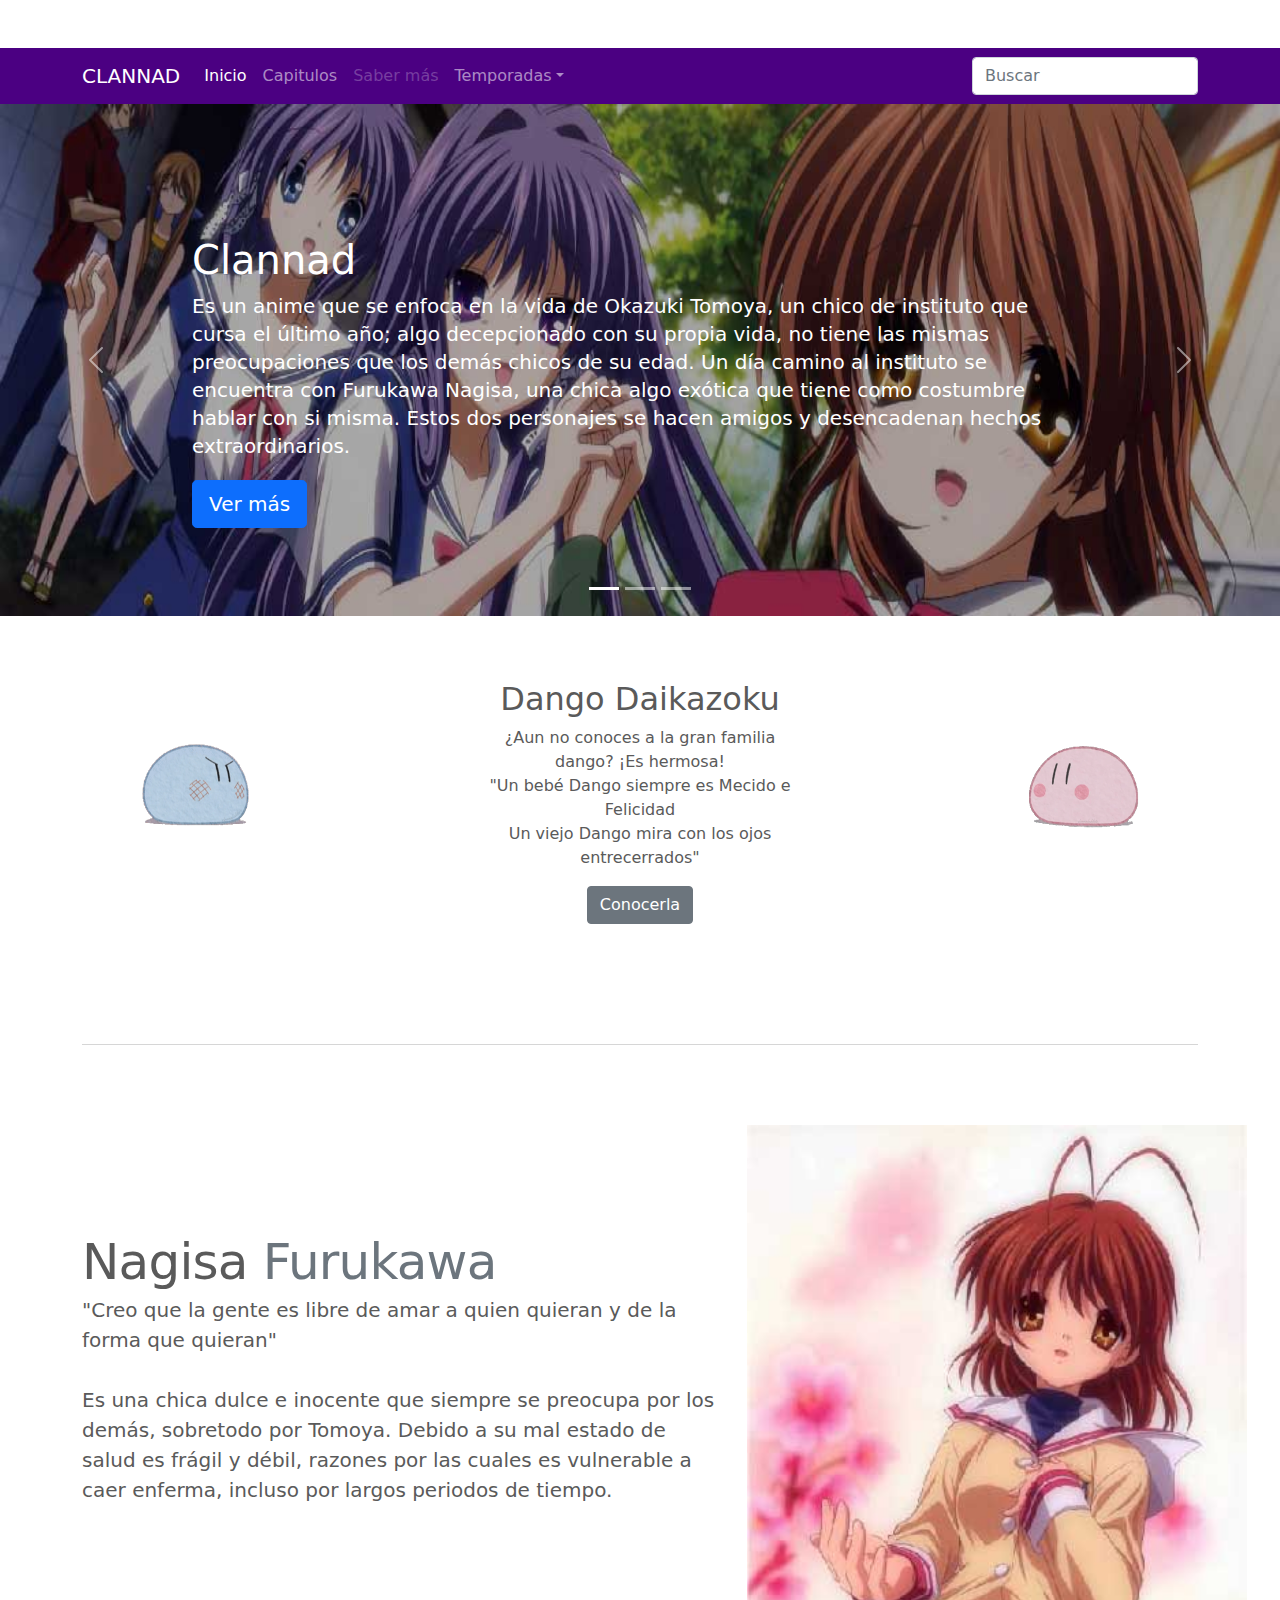
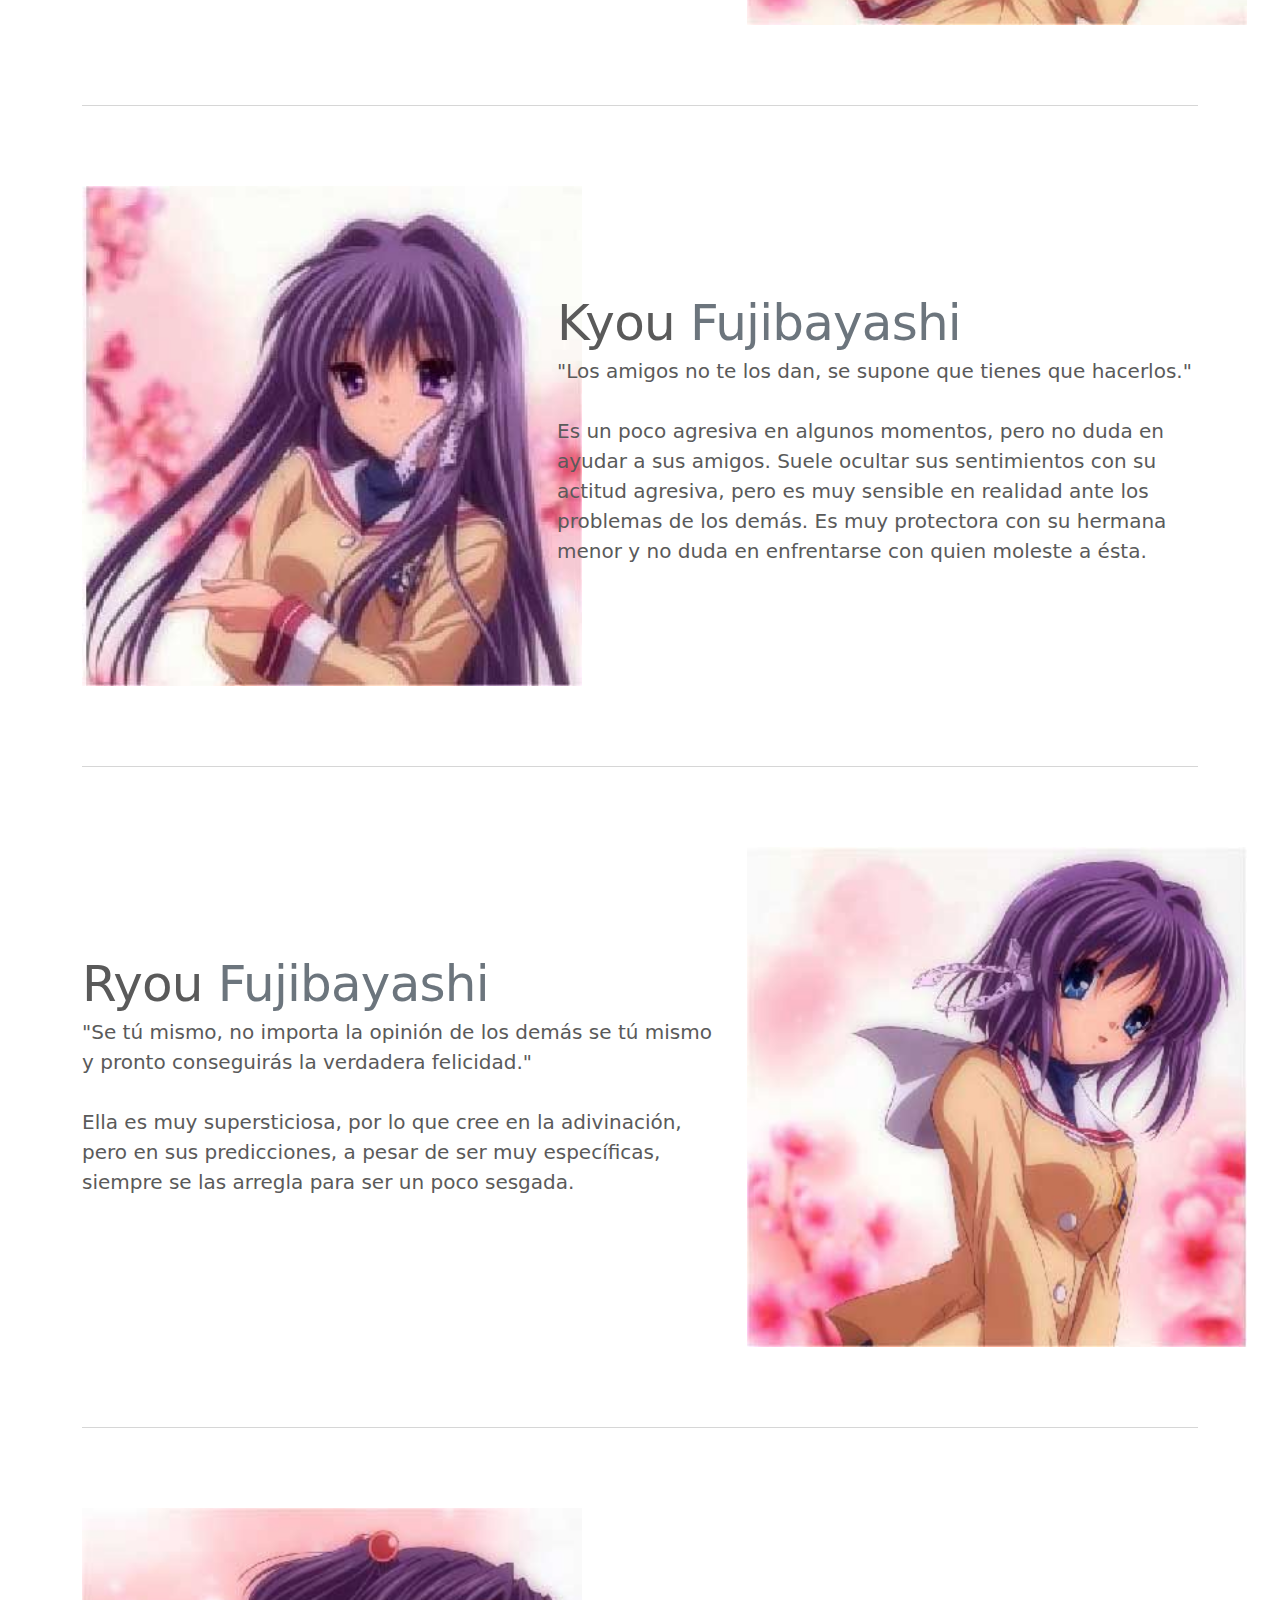
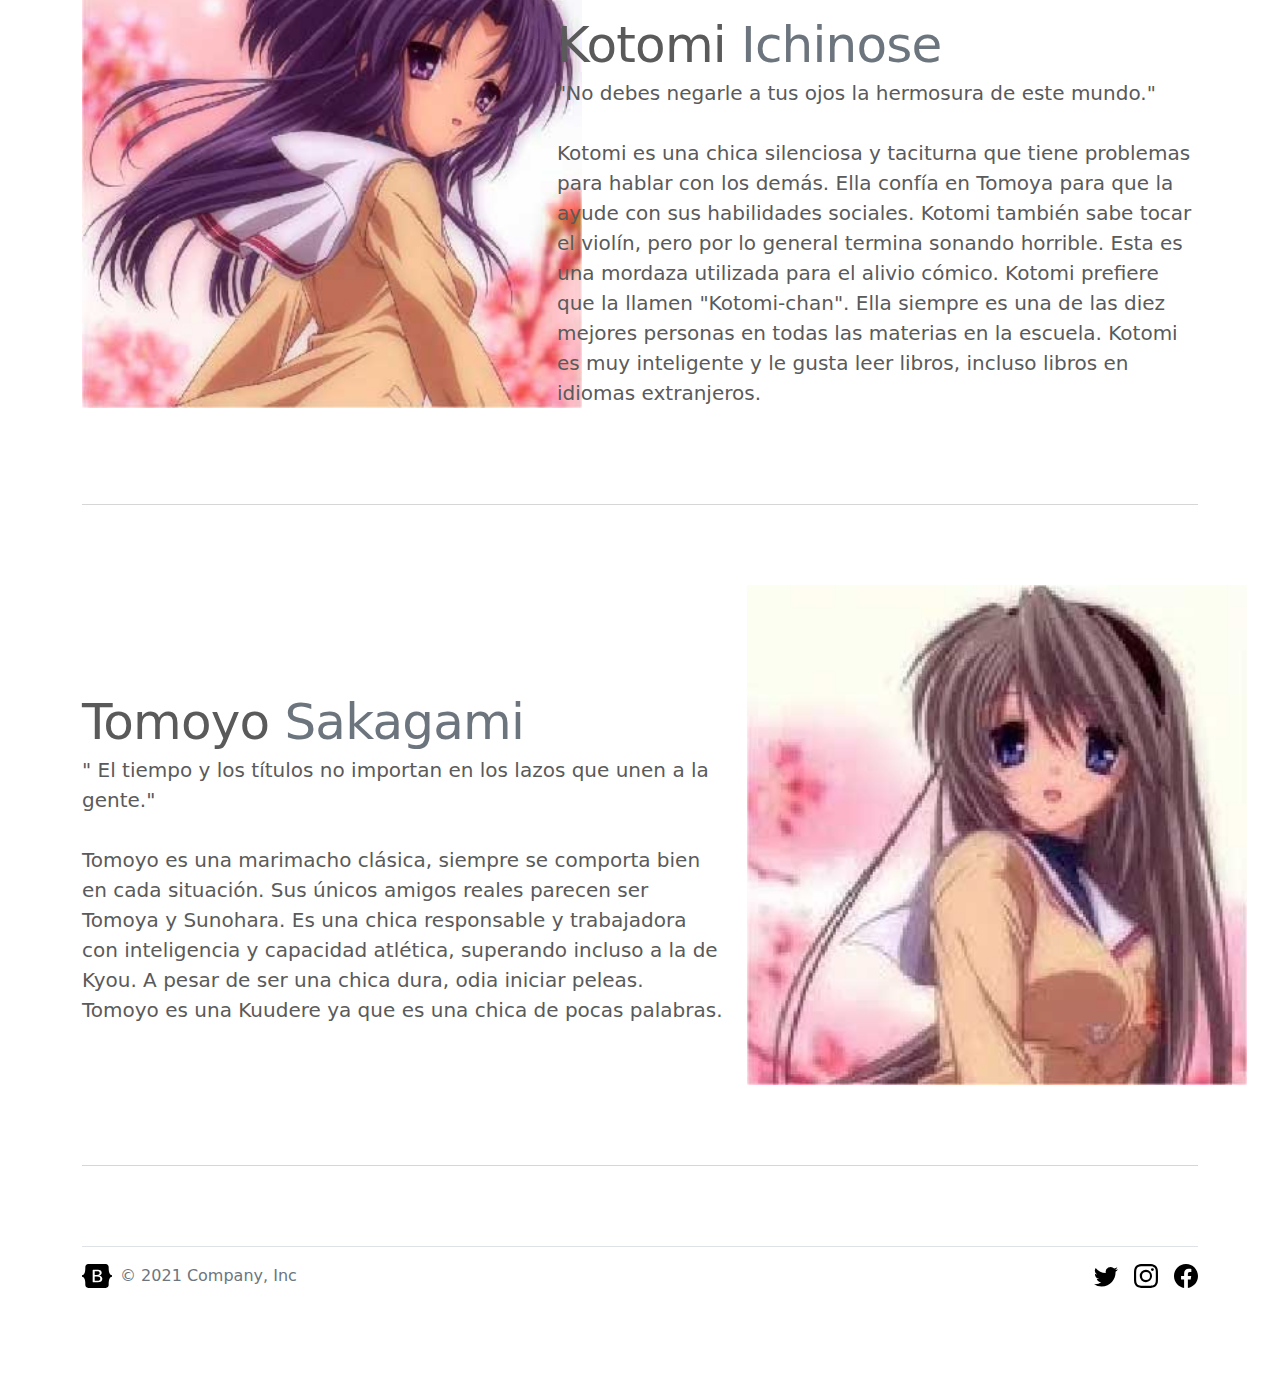
<file: index.html>
<!doctype html>
<html lang="en">
  <head>
    <meta charset="utf-8">
    <meta name="viewport" content="width=device-width, initial-scale=1">
    <meta name="description" content="">
    <meta name="author" content="Mark Otto, Jacob Thornton, and Bootstrap contributors">
    <meta name="generator" content="Hugo 0.88.1">
    <title>Navbar Template · Bootstrap v5.1</title>

    <link rel="canonical" href="https://getbootstrap.com/docs/5.1/examples/navbars/">

    

    <!-- Bootstrap core CSS -->
<link href="assets/dist/css/bootstrap.min.css" rel="stylesheet">

    <style>
      .bd-placeholder-img {
        font-size: 1.125rem;
        text-anchor: middle;
        -webkit-user-select: none;
        -moz-user-select: none;
        user-select: none;
      }

      @media (min-width: 768px) {
        .bd-placeholder-img-lg {
          font-size: 3.5rem;
        }
      }
    </style>

    
    <!-- Custom styles for this template -->
    <link href="navbar.css" rel="stylesheet">
    <link href="carousel.css" rel="stylesheet">
  </head>
  <body>
<main>
  
   <nav class="navbar navbar-expand-lg navbar-dark bg-dark" aria-label="Eighth navbar example">
    <div class="container">
      <a class="navbar-brand" href="#">CLANNAD</a>
      <button class="navbar-toggler" type="button" data-bs-toggle="collapse" data-bs-target="#navbarsExample07" aria-controls="navbarsExample07" aria-expanded="false" aria-label="Toggle navigation">
        <span class="navbar-toggler-icon"></span>
      </button>

      <div class="collapse navbar-collapse" id="navbarsExample07">
        <ul class="navbar-nav me-auto mb-2 mb-lg-0">
          <li class="nav-item">
            <a class="nav-link active" aria-current="page" href="#">Inicio</a>
          </li>
          <li class="nav-item">
            <a class="nav-link" href="#">Capitulos</a>
          </li>
          <li class="nav-item">
            <a class="nav-link disabled">Saber más</a>
          </li>
          <li class="nav-item dropdown">
            <a class="nav-link dropdown-toggle" href="#" id="dropdown07" data-bs-toggle="dropdown" aria-expanded="false">Temporadas</a>
            <ul class="dropdown-menu" aria-labelledby="dropdown07">
              <li><a class="dropdown-item" href="#">Temporada 1</a></li>
              <li><a class="dropdown-item" href="#">Temporada 2</a></li>
              <li><a class="dropdown-item" href="#">OVAS - Capitulos especiales</a></li>
            </ul>
          </li>
        </ul>
        <form>
          <input class="form-control" type="text" placeholder="Buscar" aria-label="Buscar">
        </form>
      </div>
    </div>
  </nav>

  <main>

    <div id="myCarousel" class="carousel slide" data-bs-ride="carousel">
      <div class="carousel-indicators">
        <button type="button" data-bs-target="#myCarousel" data-bs-slide-to="0" class="active" aria-current="true" aria-label="Slide 1"></button>
        <button type="button" data-bs-target="#myCarousel" data-bs-slide-to="1" aria-label="Slide 2"></button>
        <button type="button" data-bs-target="#myCarousel" data-bs-slide-to="2" aria-label="Slide 3"></button>
      </div>
      <div class="carousel-inner">
        <div class="carousel-item active">
          <img src= "img/Home 2.jpg" alt="Foto principal" width="100%" height="100%" xmlns="http://www.w3.org/2000/svg" aria-hidden="true" preserveAspectRatio="xMidYMid slice" focusable="false"><rect width="100%" height="100%" fill="#777"/></svg>
  
          <div class="container">
            <div class="carousel-caption text-start">
              <h1>Clannad</h1>
              <p> Es un anime que se enfoca en la vida de Okazuki Tomoya, un chico de instituto que cursa el último año; algo decepcionado con su propia vida, no tiene las mismas preocupaciones que los demás chicos de su edad. Un día camino al instituto se encuentra con Furukawa Nagisa, una chica algo exótica que tiene como costumbre hablar con si misma. Estos dos personajes se hacen amigos y desencadenan hechos extraordinarios.</p>
              <p><a class="btn btn-lg btn-primary" href="#">Ver más</a></p>
            </div>
          </div>
        </div>
        <div class="carousel-item">
          <img src= "img/Home 1.jpg" alt="Foto principal" width="100%" height="100%" xmlns="http://www.w3.org/2000/svg" aria-hidden="true" preserveAspectRatio="xMidYMid slice" focusable="false"><rect width="100%" height="100%" fill="#777"/></svg>
  
          <div class="container">
            <div class="carousel-caption">
              <h1>CLANNAD</h1>
              <p>Esta serie es una adaptación de una novela visual con el mismo nombre, la cual causa drama, comedia, y muchas lagrimas.</p>
              <p><a class="btn btn-lg btn-primary" href="#">Saber más</a></p>
            </div>
          </div>
        </div>
        <div class="carousel-item">
          <img src= "img/Home 3.jpg" alt="Foto principal" width="100%" height="100%" xmlns="http://www.w3.org/2000/svg" aria-hidden="true" preserveAspectRatio="xMidYMid slice" focusable="false"><rect width="100%" height="100%" fill="#777"/></svg>
  
          <div class="container">
            <div class="carousel-caption text-end">
              <h1>Contáctanos</h1>
              <p>Si tienes alguna duda, queja, sugerencia o comentario, puedes escribirnos</p>
              <p><a class="btn btn-lg btn-primary" href="#">Contacto</a></p>
            </div>
          </div>
        </div>
      </div>
      <button class="carousel-control-prev" type="button" data-bs-target="#myCarousel" data-bs-slide="prev">
        <span class="carousel-control-prev-icon" aria-hidden="true"></span>
        <span class="visually-hidden">Previous</span>
      </button>
      <button class="carousel-control-next" type="button" data-bs-target="#myCarousel" data-bs-slide="next">
        <span class="carousel-control-next-icon" aria-hidden="true"></span>
        <span class="visually-hidden">Next</span>
      </button>
    </div>
  
  
    <!-- Marketing messaging and featurettes
    ================================================== -->
    <!-- Wrap the rest of the page in another container to center all the content. -->
  
    <div class="container marketing">
  
      <!-- Three columns of text below the carousel -->
      <div class="row">
        <div class="col-lg-4">
          <img src="img/Banner 1.gif" alt="Icon" width="300" height="180" xmlns="http://www.w3.org/2000/svg" role="img" aria-label="Placeholder: 300x10" preserveAspectRatio="xMidYMid slice" focusable="false"><title>Placeholder</title><rect width="100%" height="100%" fill="#777"/><text x="70%" y="50%" fill="#777" dy=".3em"></text></svg>
  
        </div><!-- /.col-lg-4 -->
        <div class="col-lg-4">
  
          <h2>Dango Daikazoku</h2>
          <p>¿Aun no conoces a la gran familia dango? ¡Es hermosa! </br> "Un bebé Dango siempre es Mecido e Felicidad </br> Un viejo Dango mira con los ojos entrecerrados"</p>
          <p><a class="btn btn-secondary" href="#">Conocerla</a></p>
        </div><!-- /.col-lg-4 -->
        <div class="col-lg-4">
          <img src="img/Banner 2.webp" alt= "Icon" width="300" height="180" xmlns="http://www.w3.org/2000/svg" role="img" aria-label="Placeholder: 300x180" preserveAspectRatio="xMidYMid slice" focusable="false"><title>Placeholder</title><rect width="100%" height="100%" fill="#777"/><text x="50%" y="50%" fill="#777" dy=".3em"></text></svg>
  
        </div><!-- /.col-lg-4 -->
      </div><!-- /.row -->
  
  
      <!-- START THE FEATURETTES -->
  
      <hr class="featurette-divider">
  
      <div class="row featurette">
        <div class="col-md-7">
          <h2 class="featurette-heading">Nagisa <span class="text-muted">Furukawa</span></h2>
          <p class="lead">"Creo que la gente es libre de amar a quien quieran y de la forma que quieran"</br> 
          </br>Es una chica dulce e inocente que siempre se preocupa por los demás, sobretodo por Tomoya. Debido a su mal estado de salud es frágil y débil, razones por las cuales es vulnerable a caer enferma, incluso por largos periodos de tiempo.</p>
        </div>
        <div class="col-md-5">
          <img src="img/Photo 1.jpg" alt="Art-1" width="500" height="500" xmlns="http://www.w3.org/2000/svg" role="img" aria-label="Placeholder: 500x500" preserveAspectRatio="xMidYMid slice" focusable="false"><title>Placeholder</title><rect width="100%" height="100%" fill="#eee"/><text x="50%" y="50%" fill="#aaa" dy=".3em"></text></svg>
  
        </div>
      </div>
  
      <hr class="featurette-divider">
  
      <div class="row featurette">
        <div class="col-md-7 order-md-2">
          <h2 class="featurette-heading">Kyou <span class="text-muted">Fujibayashi</span></h2>
          <p class="lead">"Los amigos no te los dan, se supone que tienes que hacerlos." </br>
          </br>Es un poco agresiva en algunos momentos, pero no duda en ayudar a sus amigos. Suele ocultar sus sentimientos con su actitud agresiva, pero es muy sensible en realidad ante los problemas de los demás. Es muy protectora con su hermana menor y no duda en enfrentarse con quien moleste a ésta.  </p>
        </div>
        <div class="col-md-5 order-md-1">
          <img src="img/Photo 2.jpg" alt="Art-2" width="500" height="500" xmlns="http://www.w3.org/2000/svg" role="img" aria-label="Placeholder: 500x500" preserveAspectRatio="xMidYMid slice" focusable="false"><title>Placeholder</title><rect width="100%" height="100%" fill="#eee"/><text x="50%" y="50%" fill="#aaa" dy=".3em"></text></svg>
  
        </div>
      </div>
  
      <hr class="featurette-divider">
  
      <div class="row featurette">
        <div class="col-md-7">
          <h2 class="featurette-heading">Ryou <span class="text-muted">Fujibayashi</span></h2>
          <p class="lead">"Se tú mismo, no importa la opinión de los demás se tú mismo y pronto conseguirás la verdadera felicidad."</br>
          </br> Ella es muy supersticiosa, por lo que cree en la adivinación, pero en sus predicciones, a pesar de ser muy específicas, siempre se las arregla para ser un poco sesgada.</p>
        </div>
        <div class="col-md-5">
          <img src="img/Photo 3.jpg" width="500" height="500" xmlns="http://www.w3.org/2000/svg" role="img" aria-label="Placeholder: 500x500" preserveAspectRatio="xMidYMid slice" focusable="false"><title>Placeholder</title><rect width="100%" height="100%" fill="#eee"/><text x="50%" y="50%" fill="#aaa" dy=".3em"></text></svg>
  
        </div>
      </div>

      <hr class="featurette-divider">

      <div class="row featurette">
        <div class="col-md-7 order-md-2">
          <h2 class="featurette-heading">Kotomi <span class="text-muted">Ichinose</span></h2>
          <p class="lead">"No debes negarle a tus ojos la hermosura de este mundo."</br>
          </br> Kotomi es una chica silenciosa y taciturna que tiene problemas para hablar con los demás. Ella confía en Tomoya para que la ayude con sus habilidades sociales. Kotomi también sabe tocar el violín, pero por lo general termina sonando horrible. Esta es una mordaza utilizada para el alivio cómico. Kotomi prefiere que la llamen "Kotomi-chan". Ella siempre es una de las diez mejores personas en todas las materias en la escuela. Kotomi es muy inteligente y le gusta leer libros, incluso libros en idiomas extranjeros.</p>
        </div>
        <div class="col-md-5 order-md-1">
          <img src="img/Photo 4.jpg" alt="Art-2" width="500" height="500" xmlns="http://www.w3.org/2000/svg" role="img" aria-label="Placeholder: 500x500" preserveAspectRatio="xMidYMid slice" focusable="false"><title>Placeholder</title><rect width="100%" height="100%" fill="#eee"/><text x="50%" y="50%" fill="#aaa" dy=".3em"></text></svg>
  
        </div>
      </div>

      <hr class="featurette-divider">

      <div class="row featurette">
        <div class="col-md-7">
          <h2 class="featurette-heading">Tomoyo <span class="text-muted">Sakagami</span></h2>
          <p class="lead">" El tiempo y los títulos no importan en los lazos que unen a la gente."</br>
          </br>Tomoyo es una marimacho clásica, siempre se comporta bien en cada situación. Sus únicos amigos reales parecen ser Tomoya y Sunohara. Es una chica responsable y trabajadora con inteligencia y capacidad atlética, superando incluso a la de Kyou. A pesar de ser una chica dura, odia iniciar peleas. Tomoyo es una Kuudere  ya que es una chica de pocas palabras.</p>
        </div>
        <div class="col-md-5">
          <img src="img/Photo 5.jpg" width="500" height="500" xmlns="http://www.w3.org/2000/svg" role="img" aria-label="Placeholder: 500x500" preserveAspectRatio="xMidYMid slice" focusable="false"><title>Placeholder</title><rect width="100%" height="100%" fill="#eee"/><text x="50%" y="50%" fill="#aaa" dy=".3em"></text></svg>
  
        </div>
      </div>
      <hr class="featurette-divider">
  
      <!-- /END THE FEATURETTES -->
  
    </div><!-- /.container -->
  
  
    <!-- FOOTER -->
    <svg xmlns="http://www.w3.org/2000/svg" style="display: none;">
      <symbol id="bootstrap" viewBox="0 0 118 94">
        <title>Bootstrap</title>
        <path fill-rule="evenodd" clip-rule="evenodd" d="M24.509 0c-6.733 0-11.715 5.893-11.492 12.284.214 6.14-.064 14.092-2.066 20.577C8.943 39.365 5.547 43.485 0 44.014v5.972c5.547.529 8.943 4.649 10.951 11.153 2.002 6.485 2.28 14.437 2.066 20.577C12.794 88.106 17.776 94 24.51 94H93.5c6.733 0 11.714-5.893 11.491-12.284-.214-6.14.064-14.092 2.066-20.577 2.009-6.504 5.396-10.624 10.943-11.153v-5.972c-5.547-.529-8.934-4.649-10.943-11.153-2.002-6.484-2.28-14.437-2.066-20.577C105.214 5.894 100.233 0 93.5 0H24.508zM80 57.863C80 66.663 73.436 72 62.543 72H44a2 2 0 01-2-2V24a2 2 0 012-2h18.437c9.083 0 15.044 4.92 15.044 12.474 0 5.302-4.01 10.049-9.119 10.88v.277C75.317 46.394 80 51.21 80 57.863zM60.521 28.34H49.948v14.934h8.905c6.884 0 10.68-2.772 10.68-7.727 0-4.643-3.264-7.207-9.012-7.207zM49.948 49.2v16.458H60.91c7.167 0 10.964-2.876 10.964-8.281 0-5.406-3.903-8.178-11.425-8.178H49.948z"></path>
      </symbol>
      <symbol id="facebook" viewBox="0 0 16 16">
        <path d="M16 8.049c0-4.446-3.582-8.05-8-8.05C3.58 0-.002 3.603-.002 8.05c0 4.017 2.926 7.347 6.75 7.951v-5.625h-2.03V8.05H6.75V6.275c0-2.017 1.195-3.131 3.022-3.131.876 0 1.791.157 1.791.157v1.98h-1.009c-.993 0-1.303.621-1.303 1.258v1.51h2.218l-.354 2.326H9.25V16c3.824-.604 6.75-3.934 6.75-7.951z"/>
      </symbol>
      <symbol id="instagram" viewBox="0 0 16 16">
          <path d="M8 0C5.829 0 5.556.01 4.703.048 3.85.088 3.269.222 2.76.42a3.917 3.917 0 0 0-1.417.923A3.927 3.927 0 0 0 .42 2.76C.222 3.268.087 3.85.048 4.7.01 5.555 0 5.827 0 8.001c0 2.172.01 2.444.048 3.297.04.852.174 1.433.372 1.942.205.526.478.972.923 1.417.444.445.89.719 1.416.923.51.198 1.09.333 1.942.372C5.555 15.99 5.827 16 8 16s2.444-.01 3.298-.048c.851-.04 1.434-.174 1.943-.372a3.916 3.916 0 0 0 1.416-.923c.445-.445.718-.891.923-1.417.197-.509.332-1.09.372-1.942C15.99 10.445 16 10.173 16 8s-.01-2.445-.048-3.299c-.04-.851-.175-1.433-.372-1.941a3.926 3.926 0 0 0-.923-1.417A3.911 3.911 0 0 0 13.24.42c-.51-.198-1.092-.333-1.943-.372C10.443.01 10.172 0 7.998 0h.003zm-.717 1.442h.718c2.136 0 2.389.007 3.232.046.78.035 1.204.166 1.486.275.373.145.64.319.92.599.28.28.453.546.598.92.11.281.24.705.275 1.485.039.843.047 1.096.047 3.231s-.008 2.389-.047 3.232c-.035.78-.166 1.203-.275 1.485a2.47 2.47 0 0 1-.599.919c-.28.28-.546.453-.92.598-.28.11-.704.24-1.485.276-.843.038-1.096.047-3.232.047s-2.39-.009-3.233-.047c-.78-.036-1.203-.166-1.485-.276a2.478 2.478 0 0 1-.92-.598 2.48 2.48 0 0 1-.6-.92c-.109-.281-.24-.705-.275-1.485-.038-.843-.046-1.096-.046-3.233 0-2.136.008-2.388.046-3.231.036-.78.166-1.204.276-1.486.145-.373.319-.64.599-.92.28-.28.546-.453.92-.598.282-.11.705-.24 1.485-.276.738-.034 1.024-.044 2.515-.045v.002zm4.988 1.328a.96.96 0 1 0 0 1.92.96.96 0 0 0 0-1.92zm-4.27 1.122a4.109 4.109 0 1 0 0 8.217 4.109 4.109 0 0 0 0-8.217zm0 1.441a2.667 2.667 0 1 1 0 5.334 2.667 2.667 0 0 1 0-5.334z"/>
      </symbol>
      <symbol id="twitter" viewBox="0 0 16 16">
        <path d="M5.026 15c6.038 0 9.341-5.003 9.341-9.334 0-.14 0-.282-.006-.422A6.685 6.685 0 0 0 16 3.542a6.658 6.658 0 0 1-1.889.518 3.301 3.301 0 0 0 1.447-1.817 6.533 6.533 0 0 1-2.087.793A3.286 3.286 0 0 0 7.875 6.03a9.325 9.325 0 0 1-6.767-3.429 3.289 3.289 0 0 0 1.018 4.382A3.323 3.323 0 0 1 .64 6.575v.045a3.288 3.288 0 0 0 2.632 3.218 3.203 3.203 0 0 1-.865.115 3.23 3.23 0 0 1-.614-.057 3.283 3.283 0 0 0 3.067 2.277A6.588 6.588 0 0 1 .78 13.58a6.32 6.32 0 0 1-.78-.045A9.344 9.344 0 0 0 5.026 15z"/>
      </symbol>
    </svg>
    
    <div class="container">
      <footer class="d-flex flex-wrap justify-content-between align-items-center py-3 my-4 border-top">
        <div class="col-md-4 d-flex align-items-center">
          <a href="/" class="mb-3 me-2 mb-md-0 text-muted text-decoration-none lh-1">
            <svg class="bi" width="30" height="24"><use xlink:href="#bootstrap"/></svg>
          </a>
          <span class="text-muted">&copy; 2021 Company, Inc</span>
        </div>
    
        <ul class="nav col-md-4 justify-content-end list-unstyled d-flex">
          <li class="ms-3"><a class="text-muted" href="#"><svg class="bi" width="24" height="24"><use xlink:href="#twitter"/></svg></a></li>
          <li class="ms-3"><a class="text-muted" href="#"><svg class="bi" width="24" height="24"><use xlink:href="#instagram"/></svg></a></li>
          <li class="ms-3"><a class="text-muted" href="#"><svg class="bi" width="24" height="24"><use xlink:href="#facebook"/></svg></a></li>
        </ul>
      </footer>
    </div>
  </main>
    
    
        <script src="assets/dist/js/bootstrap.bundle.min.js"></script>
    
          
      </body>
    </html>
</file>
<file: navbar.css>
.navbar {
  background-color:indigo !important;
}
</file>
<file: carousel.css>
/* GLOBAL STYLES
-------------------------------------------------- */
/* Padding below the footer and lighter body text */

body {
  padding-top: 3rem;
  padding-bottom: 3rem;
  color: #5a5a5a;
}


/* CUSTOMIZE THE CAROUSEL
-------------------------------------------------- */

/* Carousel base class */
.carousel {
  margin-bottom: 4rem;
}
/* Since positioning the image, we need to help out the caption */
.carousel-caption {
  bottom: 3rem;
  z-index: 10;
}

/* Declare heights because of positioning of img element */
.carousel-item {
  height: 32rem;
}
.carousel-item > img {
  position: absolute;
  top: 0;
  left: 0;
  min-width: 100%;
  height: 32rem;
}


/* MARKETING CONTENT
-------------------------------------------------- */

/* Center align the text within the three columns below the carousel */
.marketing .col-lg-4 {
  margin-bottom: 1.5rem;
  text-align: center;
}
.marketing h2 {
  font-weight: 400;
}
.marketing .col-lg-4 p {
  margin-right: .75rem;
  margin-left: .75rem;
}


/* Featurettes
------------------------- */

.featurette-divider {
  margin: 5rem 0; /* Space out the Bootstrap <hr> more */
}

/* Thin out the marketing headings */
.featurette-heading {
  font-weight: 300;
  line-height: 1;
  letter-spacing: -.05rem;
}


/* RESPONSIVE CSS
-------------------------------------------------- */

@media (min-width: 40em) {
  /* Bump up size of carousel content */
  .carousel-caption p {
    margin-bottom: 1.25rem;
    font-size: 1.25rem;
    line-height: 1.4;
  }

  .featurette-heading {
    font-size: 50px;
  }
}

@media (min-width: 62em) {
  .featurette-heading {
    margin-top: 7rem;
  }
}
</file>
